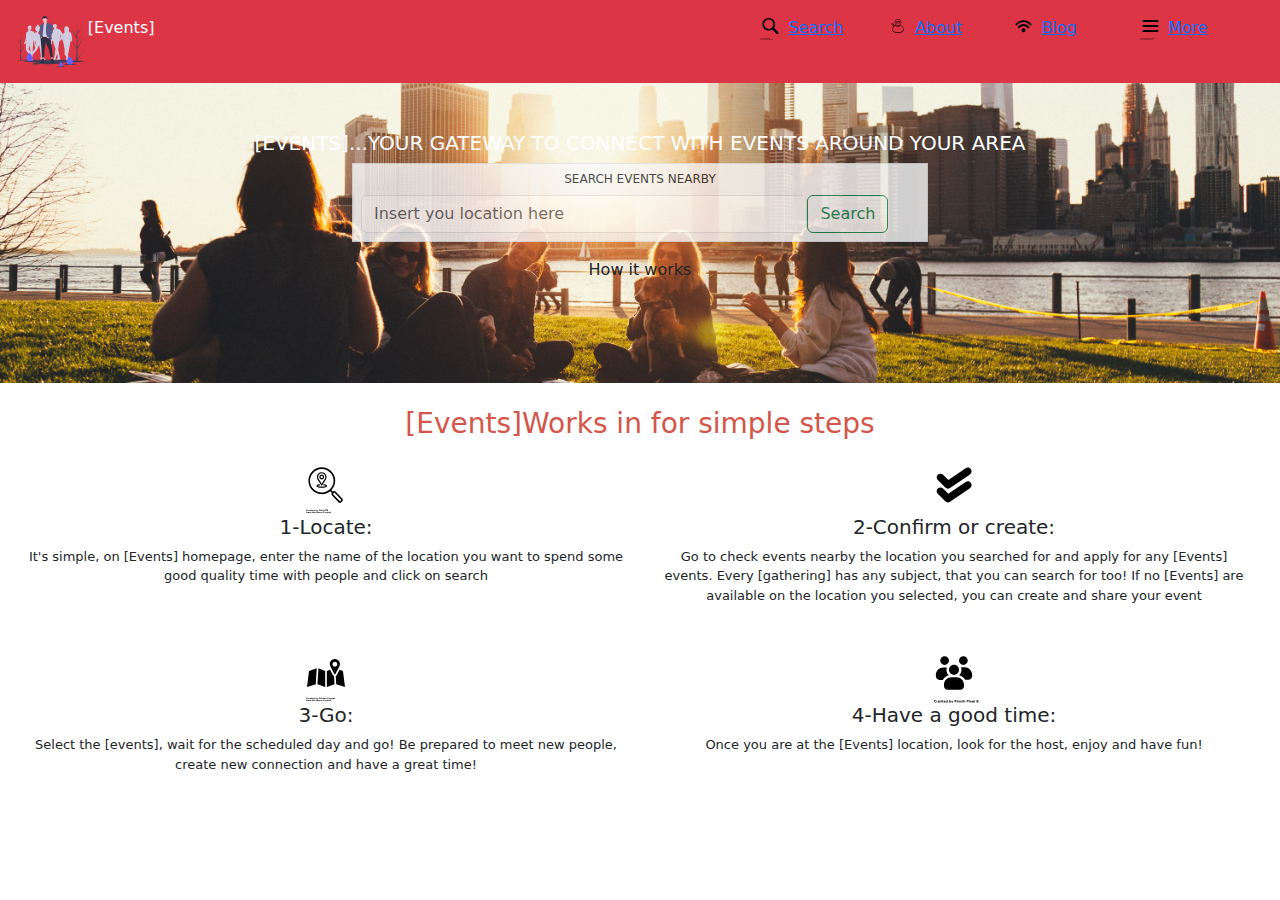
<file: exam.html>
<!DOCTYPE html>
<html lang="fr">

<head>
    <meta charset="UTF-8">
    <meta name="viewport" content="width=device-width, initial-scale=1.0">
    <meta http-equiv="X-UA-Compatible" content="ie=edge">
    <meta name="Description" content="Enter your description here" />
    <link rel="stylesheet" href="https://cdnjs.cloudflare.com/ajax/libs/twitter-bootstrap/5.1.0/css/bootstrap.min.css">
    <link rel="stylesheet" href="https://cdnjs.cloudflare.com/ajax/libs/font-awesome/5.15.4/css/all.min.css">
    <link rel="stylesheet" href="exam.css">
    <title>SAYNA-HTML-CSS-PROJET-FINAL</title>
</head>

<body>
    <!--header-->
    <header style="width: 100%;">
        <nav class="container-fluid p-3 bg-danger mama text-white">
            <div class="row">
                <div class="col-7 d-flex">
                    <img src="./Assets/Images/group-2.svg" alt="events" width="10%"><p>[Events]</p> 
                </div>
                <div class="col d-flex">
                    <div class="col">
                        <img src="./Assets/Icones/search_icon.svg" alt="search" width="20%">
                        <a href="#Search" class="link-primary"> Search</a>
                    </div>

                    <div class="col">
                        <img src="./Assets/Icones/about_icon.svg" alt="about" width="20%">
                        <a href="#About" class="link-primary">About</a>
                    </div>

                    <div class="col">
                        <img src="./Assets/Icones/blog_icon.svg" alt="blog" width="20%">
                        <a href="#Blog" class="link-primary">Blog</a>
                    </div>

                    <div class="col">
                        <img src="./Assets/Icones/more_icon.svg" alt="more" width="20%">
                        <a href="#More" class="link-primary">More</a>
                    </div>
                </div>
            </div>
        </nav>
    </header>
    <!--un-->
    <section class="section1">
        <h2 class="text-center pt-5 fs-5 text-white">[Events]...your gateway to connect with events around your area</h2>
        <div class="container-fluid border p-2 bg-light" style="width: 45%; opacity: .8;">
            <h3 class="text-center " style="font-size: 12px;">SEARCH EVENTS NEARBY </h3>
            <form class="d-flex">
                <input class="form-control" type="search" placeholder="Insert you location here" aria-label="Search" style="width: 80%; background-color: #fff; opacity: 1;">
                <button class="btn btn-outline-success" type="submit">Search</button>
            </form>
        </div>
        <div class="mt-3">
            <p class="text-center">How it works</p>
        </div>
    </section>
    <section class="section2 p-4">
        <h3 class="text-center" style="color:#d35649"> [Events]Works in for simple steps</h3>
        <div class="row">
            <div class="col-md-6 text-center p-3">
                <img src="./Assets/Icones/locate_icon.svg" alt="locate image" width="50px" height="50px">
                <h5>1-Locate:</h5>
                <p>
                    It's simple, on [Events] homepage, enter the name of the location you want to spend some good quality time with people
                    and click on search
                </p>
            </div>
            <div class="col-md-6 text-center p-3">
                <img src="./Assets/Icones/confirm_icon.svg" alt="locate image" width="50px" height="50px">
                <h5>2-Confirm or create:</h5>
                <p>
                    Go to check events nearby the location you searched for and apply for any [Events] events. Every [gathering] has any 
                    subject, that you can search for too! If no [Events] are available on the location you selected, you can create and share your
                    event
                </p>
            </div>
        </div>
        <div class="row">
            <div class="col-md-6 text-center p-3">
                <img src="./Assets/Icones/go_icon.svg" alt="locate image" width="50px" height="50px">
                <h5>3-Go:</h5>
                <p>
                   Select the [events], wait for the scheduled day and go! Be prepared to meet new people, create new connection 
                   and have a great time!
                </p>
            </div>
            <div class="col-md-6 text-center p-3">
                <img src="./Assets/Icones/haveagoodtime_icon.svg" alt="locate image" width="50px" height="50px">
                <h5>4-Have a good time:</h5>
                <p>
                    Once you are at the [Events] location, look for the host, enjoy and have fun!
                </p>
            </div>
        </div>
    </section>
    <footer>

    </footer>

    <script src="https://cdnjs.cloudflare.com/ajax/libs/popper.js/2.9.2/umd/popper.min.js"></script>
    <script src="https://cdnjs.cloudflare.com/ajax/libs/twitter-bootstrap/5.1.0/js/bootstrap.min.js"></script>
</body>

</html>
</file>
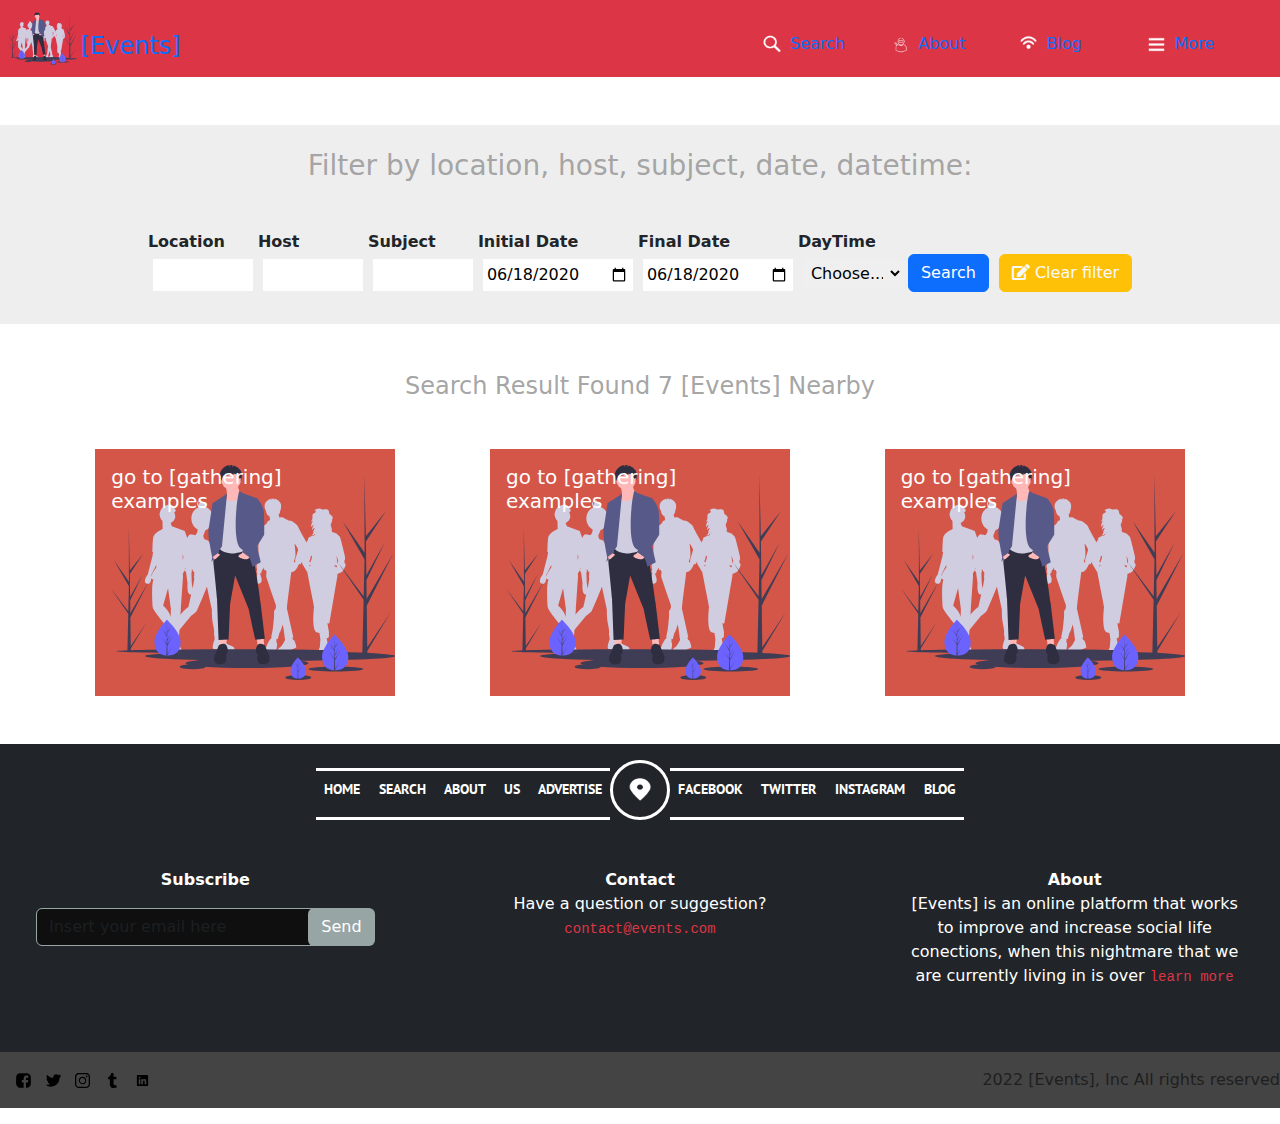
<file: search.html>
<!DOCTYPE html>
<html lang="en">
<head>
    <meta charset="UTF-8">
    <meta name="viewport" content="width=device-width, initial-scale=1.0">
    <meta http-equiv="X-UA-Compatible" content="ie=edge">
    <meta name="Description" content="Enter your description here" />
    <link rel="stylesheet" href="https://cdnjs.cloudflare.com/ajax/libs/twitter-bootstrap/5.1.0/css/bootstrap.min.css">
    <link rel="stylesheet" href="https://cdnjs.cloudflare.com/ajax/libs/font-awesome/5.15.4/css/all.min.css">
    <link rel="stylesheet" href="index.css">
    <title>SAYNA-HTML-CSS-PROJET-FINAL</title>
</head>
<body>
    <!--header-->
    <header style="width: 100%;">
        <nav class="container-fluid p-2 bg-danger bg-pink text-white">
            <div class="row">
                <div class="col-7 d-flex">
                    <img src="./Assets/Images/group-2.svg" alt="events" width="10%">
                    <h4 class="mt-4"><a href="index.html" class="link link-primary">[Events]</a></h4> 
                </div>
                <div class="col d-flex mt-4 text-white">
                    <div class="col">
                        <img src="./Assets/Icones/search_icon.png" alt="search" width="20%">
                        <a href="search.html" class="link link-primary"> Search</a>
                    </div>

                    <div class="col">
                        <img src="./Assets/Icones/about_icon.png" alt="about" width="20%">
                        <a href="about.html" class="link link-primary">About</a>
                    </div>

                    <div class="col">
                        <img src="./Assets/Icones/blog_icon.png" alt="blog" width="20%">
                        <a href="#Blog" class="link link-primary">Blog</a>
                    </div>

                    <div class="col">
                        <img src="./Assets/Icones/more_icon.png" alt="more" width="20%">
                        <a href="#More" class="link link-primary">More</a>
                    </div>
                </div>
            </div>
        </nav>
    </header>
    <!--header-->
    <div class="bg-gray section-filter mt-5">
        <h3 class="text-center p-4 text-gray">Filter by location, host, subject, date, datetime:</h3>
        <form action="" class="d-flex justify-content-center p-3">
            <div class="">
                <label for="" class="d-block">Location</label>
                <input type="text" class="input-width p-1">
            </div>
            <div class="">
                <label for="" class="d-block">Host</label>
                <input type="text" class="input-width p-1">
            </div>
            <div class="">
                <label for="" class="d-block">Subject</label>
                <input type="text" class="input-width p-1">
            </div>
            <div class="">
                <label for="" class="d-block">Initial Date</label>
                <input type="date" class="input-width inp-date p-1" value="2020-06-18">
            </div>
            <div class="">
                <label for="" class="d-block">Final Date</label>
                <input type="date" class="input-width inp-date p-1" value="2020-06-18">
            </div>
            <div class="">
                <label for="" class="d-block">DayTime</label>
                <select name="" id="" class="input-width p-1">
                    <option value="">Choose...</option>
                    <option value=""></option>
                </select>
            </div>
            <button class="btn btn-primary mt-4 mb-3 ">Search</button> 
            <button class="btn btn-warning mt-4 mb-3 text-light" style="margin-left: 10px;"> <i class="fas fa-edit"></i> Clear filter</button>
        </form>    
    </div>
    <div>
        <h4 class="text-center text-gray mt-5 mb-3">Search Result Found 7 [Events] Nearby</h4>
        <div class="d-flex justify-content-around m-5">
            <div class="bg-pink position-relative" style="width: 300px;">
                <h5 class="text-white m-3 position-absolute">go to [gathering] examples</h5>
                <img src="./Assets/Images/group-2.svg" alt="" width="300px" class="m-3">
            </div>
            <div class="bg-pink position-relative" style="width: 300px;">
                <h5 class="text-white m-3 position-absolute">go to [gathering] examples</h5>
                <img src="./Assets/Images/group-2.svg" alt="" width="300px" class="m-3">
            </div>
            <div class="bg-pink position-relative" style="width: 300px;">
                <h5 class="text-white m-3 position-absolute">go to [gathering] examples</h5>
                <img src="./Assets/Images/group-2.svg" alt="" width="300px" class="m-3">
            </div>
        </div>
    </div>
    <!-- footer -->
    <footer class="bg-dark">
        <div class="footer-link d-flex text-white justify-content-center" >
            <div class="mt-4 footer-link-item p-2">
                <span>HOME</span>
                <span>SEARCH</span>
                <span>ABOUT US</span>
                <span>ADVERTISE</span>
            </div>
            <img src="./Assets/Icones/mapsnavbar_icon.png" alt="" width="60px" height="60px" class="mt-3 pt-2 footer-icon">
            <div class="mt-4 footer-link-item p-2">
                <span>FACEBOOK</span>
                <span>TWITTER</span>
                <span>INSTAGRAM</span>
                <span>BLOG</span>
            </div>
        </div>
        <div class="row">
            <div class="col-md-4 p-5 text-center">
                <b class="text-white">Subscribe</b>
                <form class="d-flex mt-3">
                    <input class="form-control" id="insert-email" type="search" placeholder="Insert your email here" aria-label="Search">
                    <button class="btn btn-default bg-primary-gray" id="btn-search" type="submit">Send</button>
                </form>
            </div>
            <div class="col-md-4 p-5 text-center text-white">
                <b class="">Contact</b>
                <p>
                    Have a question or suggestion? <br>
                    <a href="#" style="text-decoration: none;"><code class="text-danger">contact@events.com</code></a>
                </p>
            </div>
            <div class="col-md-4 p-5 text-center text-white">
                <b class="">About</b>
                <p>
                    [Events] is an online platform that works to improve and increase social life conections, when this nightmare that 
                    we are currently living in is over <a href="#" style="text-decoration: none;"><code class="text-danger">learn more</code></a>
                </p>
            </div>
        </div>
        <div class="d-flex justify-content-between bg-gray-footer-btn text-gray-footer mb-3">
            <div class="social-links m-3 text-nowrap">
                <img src="./Assets/Icones/facebook_icon.svg" alt="facebook_icon" width="15px" style="margin-right: 10%;">
                <img src="./Assets/Icones/twitter_icon.svg" alt="twitter_icon" width="15px" style="margin-right: 10%;">
                <img src="./Assets/Icones/instagram_icon.svg" alt="instagram_icon" width="15px" style="margin-right: 10%;">
                <img src="./Assets/Icones/tumblr_icon.svg" alt="" width="15px" style="margin-right: 10%;">
                <img src="./Assets/Icones/linkedin_icon.svg" alt="" width="15px">
            </div>
            <div class="copy-right mt-3">
                <p>
                    2022 [Events], Inc All rights reserved
                </p>
            </div>
        </div>
    </footer>
</body>
</html>
</file>
<file: exam.css>
.mama{
    background-color: #d35649;
}

.section1{
    background-image:url("./Assets/Images/group-1.jpg");
    background-size:100%;
    background-position:center;
    background-repeat: no-repeat;
    height:300px;
}

.section1 h2{
    text-transform: uppercase;
}

.section2 div p{
    font-size:small;
}
</file>
<file: index.css>
*{
    margin: 0%;
}

body{
    overflow-x: hidden;
}

.bg-gray-footer-btn{
    background-color: #444;
}

.bg-gray{
    background-color: rgba(161, 161, 161, 0.178);
}

.text-gray{
    color: rgba(161, 161, 161, 0.966); 
}

.text-gray-footer{
    color: #1f1f1f;
}
a{
    color: #fff;
}
a:hover{
    color: #fff;
}
.text-pink{
    color: #d35649;
}

.bg-light-gray{
    background-color: #eee;
}

.bg-gray-footer{
    background-color: #1f1f1f;
}

.bg-pink{
    background-color: #d35649;
}

.bg-primary-gray{
    background-color: #98a5a5;
}

.bg-primary-blue{
    background-color: #509bd7;
}

.link{
    color: white;
    text-decoration: none;
}

.section-content p{
    font-size: 14px;
}

form #btn-search{
    color: #fff;
    margin-left: -20px;
}

.section1{
    background-image:url("./Assets/Images/group-1.jpg");
    background-size:100%;
    background-position:center;
    background-repeat: no-repeat;
    height:300px;
}

.section1 h2{
    text-transform: uppercase;
}

.section2 div p{
    font-size:small;
}

#insert-email{
    width: 88%; 
    border-right: none; 
    border: 1px solid #98a5a5;
    background-color: rgb(15, 15, 15);
    color: white;
}

.footer-link{
    font-size: 14px;
}

.footer-link-item{
    border-top: 3px solid white;
    border-bottom: 3px solid white;
    font-family: 'font-ji';
    word-spacing: 15px;
}

.footer-icon{
    border: white solid 3px;
    border-radius: 50%;
}
.shadow{
    box-shadow:0px 0px 12.5px 0px rgba(0, 0, 0, 0.8)!important;
    height:500px;
    margin-left:2%;

}

.input-width{
    width: 100px;
    border: none;
    margin: 5px; 
}

.inp-date{
    width: 150px;
}

.section-filter{
    height: 50%;
}

.section-filter form div label{
    font-weight: bold;
}

@font-face { font-family: "free-fa-brands"; src: url('./Assets/Fonts/free-fa-brands-400.woff2'); } 
@font-face { font-family: "free-fa-regular"; src: url('./Assets/Fonts/free-fa-regular-400.woff2'); } 
@font-face { font-family: "free-fa-solid"; src: url('./Assets/Fonts/free-fa-solid-900.woff2'); } 
@font-face { font-family: "jiza"; src: url('./Assets/Fonts/jizaRExUiTo99u79D0KExQ.woff2'); } 
@font-face { font-family: "font-ji"; src: url('./Assets/Fonts/jizfRExUiTo99u79B_mh0O6tLQ.woff2'); } 

article h5{
    font-family: "font-ji"; 
    opacity: .8;
}

.footer-icon{
    border: white solid 3px;
    border-radius: 50%;
}
.larger-shadow{
    box-shadow:0px 0px 12.5px 0px rgba(0, 0, 0, 0.8)!important;
    height:650px;
    margin-left:2%;
}
.r-shadow{
    box-shadow:0px 0px 13px 0px rgba(0, 0, 0, 0.4)!important;
    width: 500px;
    height: 70px;
}
.secondshadow{
    padding:2% 3% 0% 7%;
}
#ligne{
    border: solid #0c0a0a 5px;
    margin-top: 0px;
}
</file>
